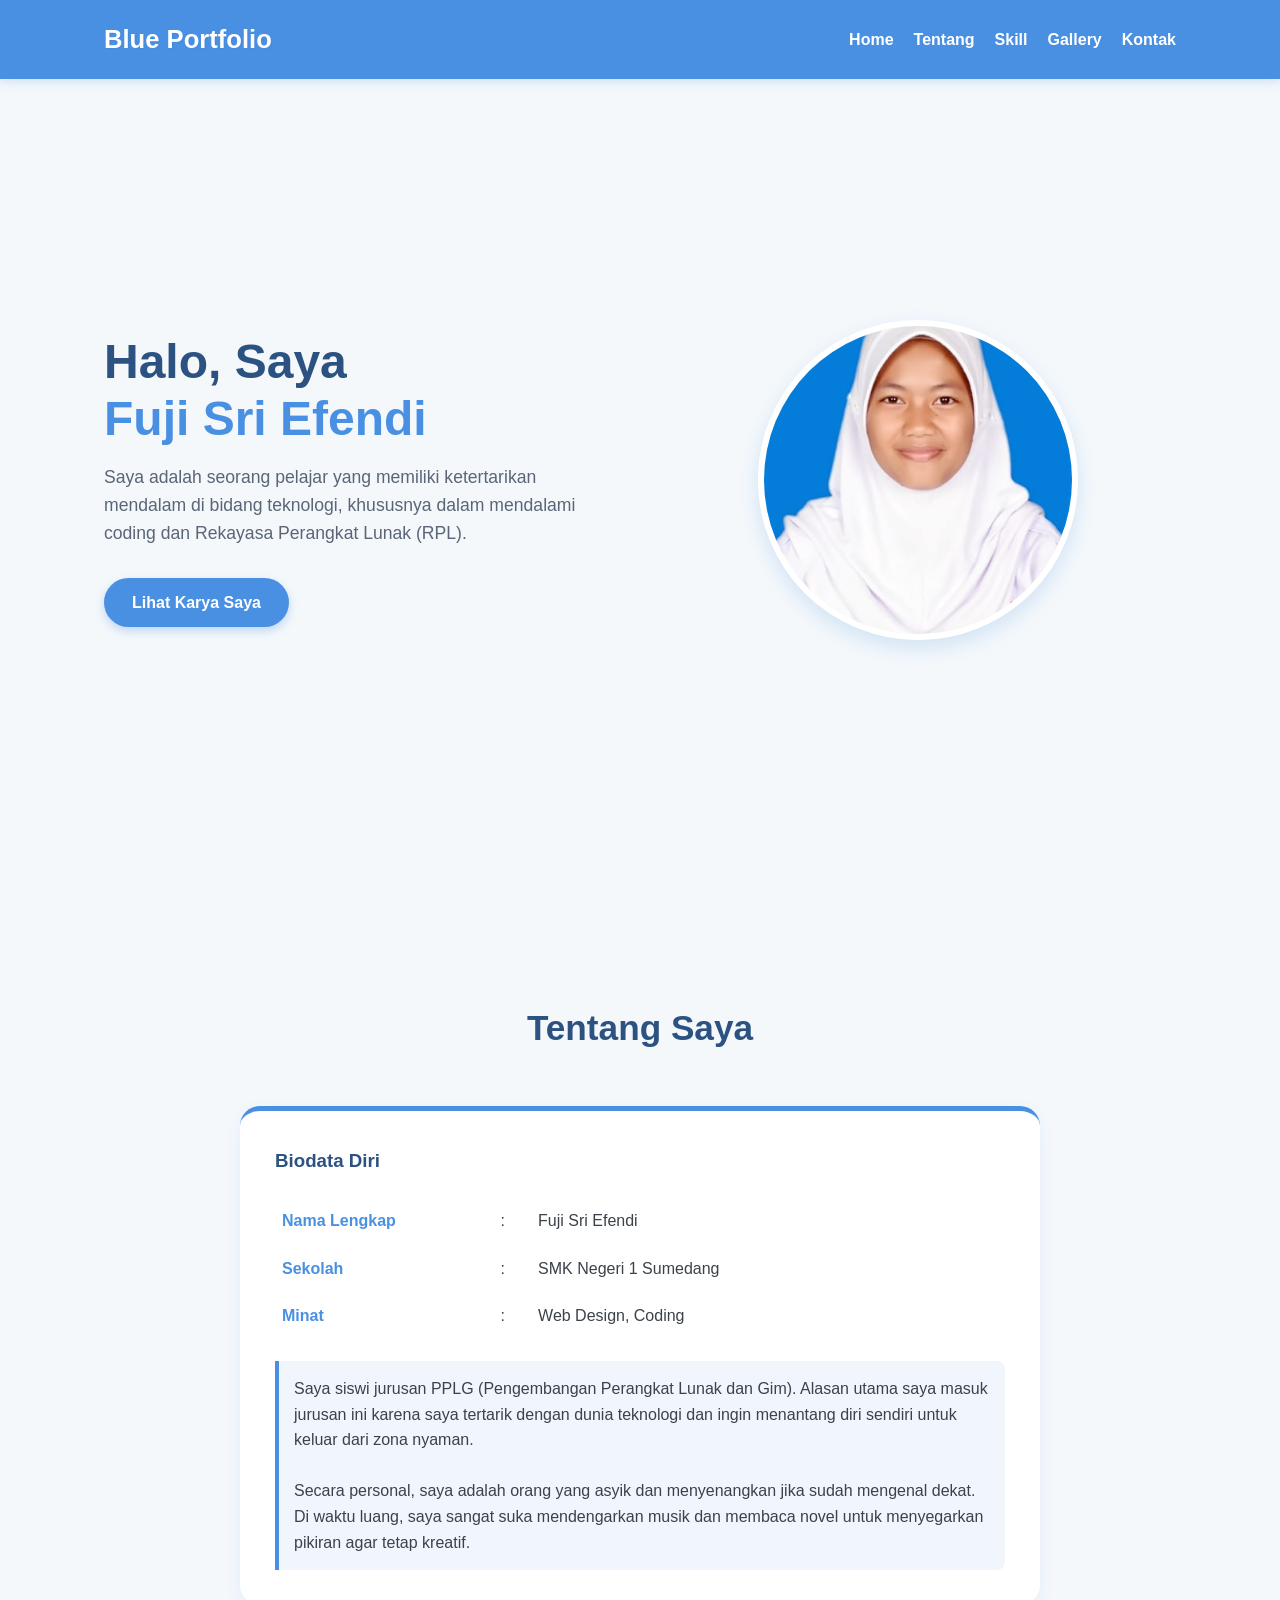
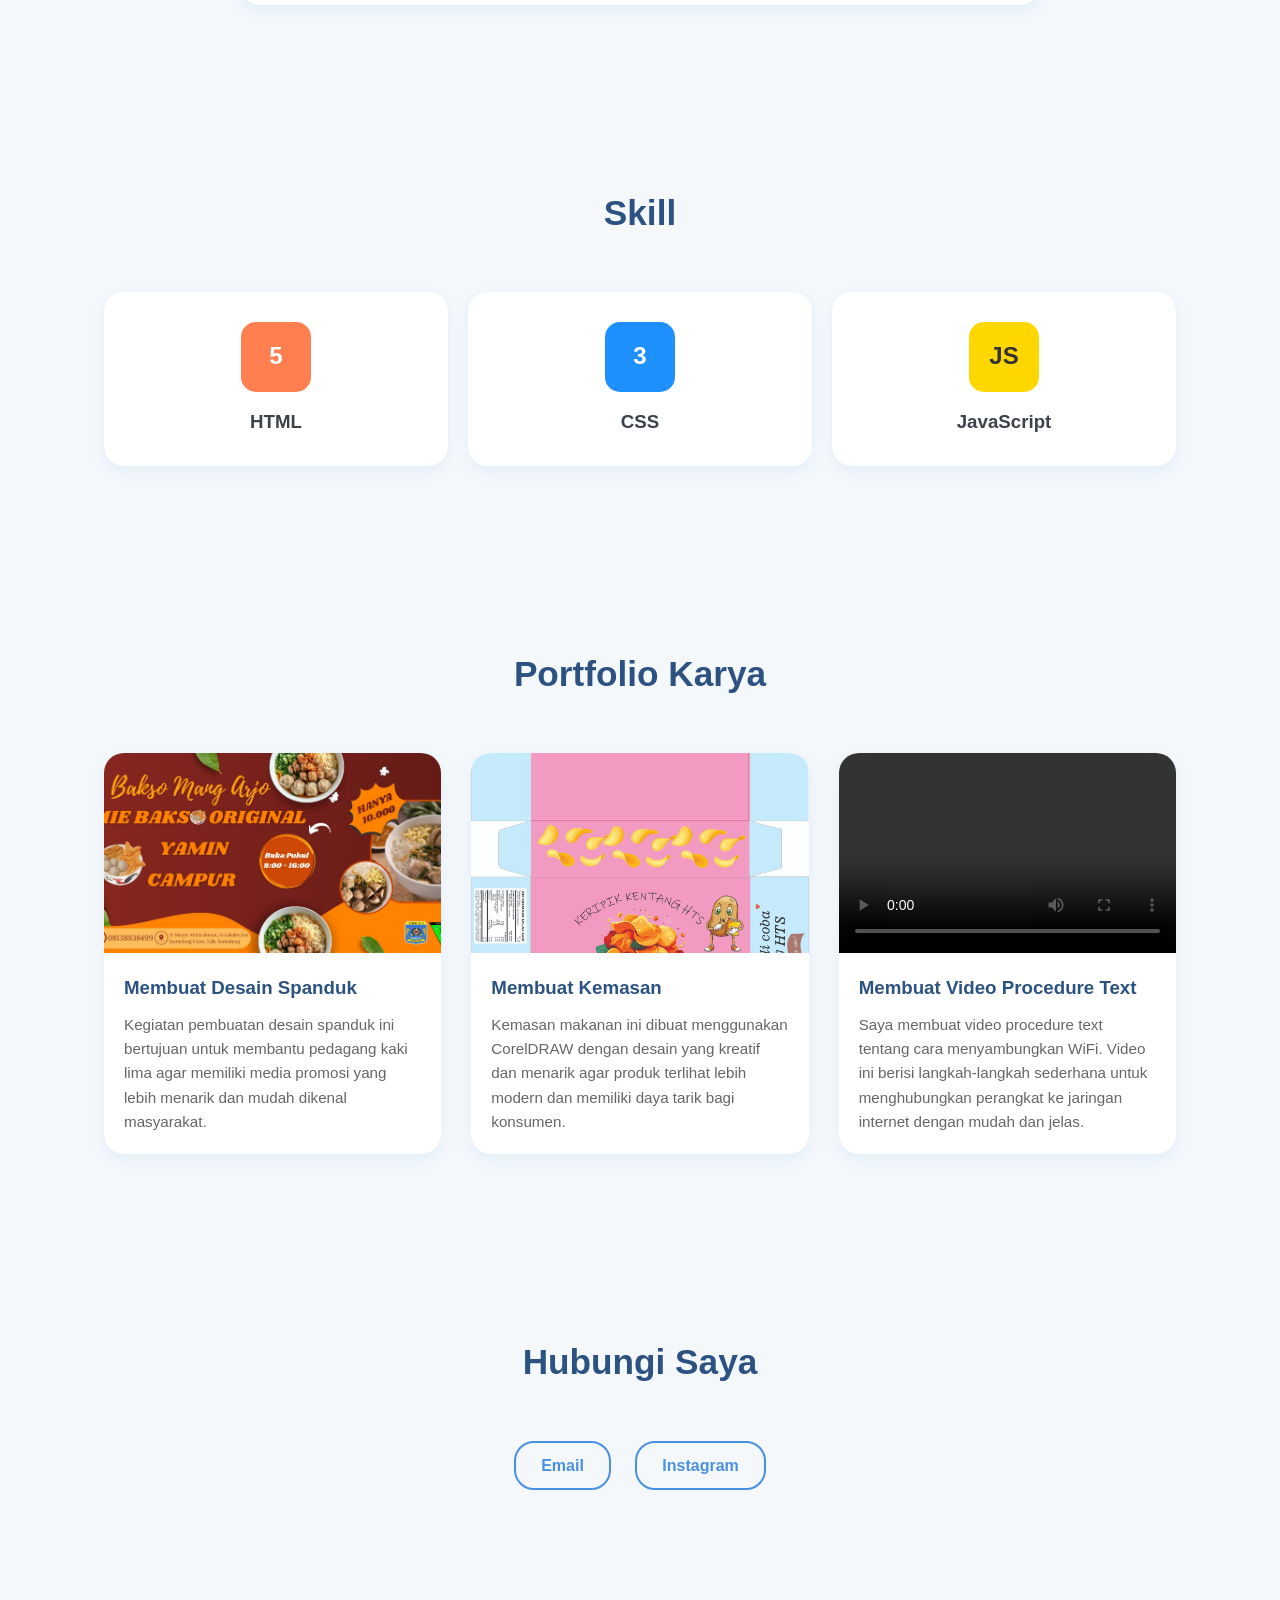
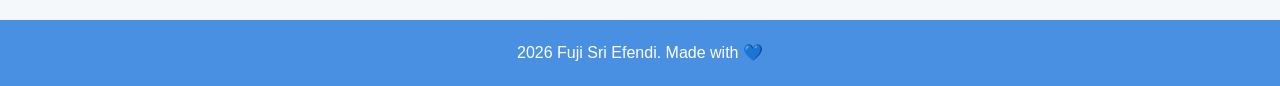
<file: index.html>
<!DOCTYPE html>
<html lang="id">
<head>
    <meta charset="UTF-8">
    <meta name="viewport" content="width=device-width, initial-scale=1.0">
    <title>Blue Portfolio</title>
    <link rel="stylesheet" href="style.css">
</head>
<body>

    <header>
        <nav class="navbar">
            <div class="logo">Blue Portfolio</div>
            <ul class="nav-links">
                <li><a href="#hero">Home</a></li>
                <li><a href="#about">Tentang</a></li>
                <li><a href="#skills">Skill</a></li>
                <li><a href="#gallery">Gallery</a></li>
                <li><a href="#contact">Kontak</a></li>
            </ul>
        </nav>
    </header>

    <section id="hero">
        <div class="hero-container">
            <div class="hero-text">
                <h1>Halo, Saya <br><span>Fuji Sri Efendi</span></h1>
                <p>
                    Saya adalah seorang pelajar yang memiliki ketertarikan mendalam di bidang teknologi,
                    khususnya dalam mendalami coding dan Rekayasa Perangkat Lunak (RPL).
                </p>
                <a href="#gallery" class="btn">Lihat Karya Saya</a>
            </div>

            <div class="hero-image">
                <img src="fuji.jpeg" alt="Foto Profil"
                     onerror="this.src='https://via.placeholder.com/300/4a90e2/ffffff?text=Foto+Kamu'">
            </div>
        </div>
    </section>

    <section id="about">
        <h2 class="section-title">Tentang Saya</h2>

        <div class="about-content">
            <div class="biodata-box">
                <h3>Biodata Diri</h3>

                <table class="biodata-table">
                    <tr>
                        <td class="label">Nama Lengkap</td>
                        <td class="titik-dua">:</td>
                        <td>Fuji Sri Efendi</td>
                    </tr>

                    <tr>
                        <td class="label">Sekolah</td>
                        <td class="titik-dua">:</td>
                        <td>SMK Negeri 1 Sumedang</td>
                    </tr>

                    <tr>
                        <td class="label">Minat</td>
                        <td class="titik-dua">:</td>
                        <td>Web Design, Coding</td>
                    </tr>
                </table>

                <p class="about-desc">
                    Saya siswi jurusan PPLG (Pengembangan Perangkat Lunak dan Gim).
                    Alasan utama saya masuk jurusan ini karena saya tertarik dengan dunia
                    teknologi dan ingin menantang diri sendiri untuk keluar dari zona nyaman.
                    <br><br>
                    Secara personal, saya adalah orang yang asyik dan menyenangkan jika
                    sudah mengenal dekat. Di waktu luang, saya sangat suka mendengarkan
                    musik dan membaca novel untuk menyegarkan pikiran agar tetap kreatif.
                </p>
            </div>
        </div>
    </section>

    <section id="skills">
        <h2 class="section-title">Skill</h2>

        <div class="skills-grid">

            <div class="skill-card">
                <div class="skill-icon html-icon">5</div>
                <h3>HTML</h3>
            </div>

            <div class="skill-card">
                <div class="skill-icon css-icon">3</div>
                <h3>CSS</h3>
            </div>

            <div class="skill-card">
                <div class="skill-icon js-icon">JS</div>
                <h3>JavaScript</h3>
            </div>

        </div>
    </section>

    <section id="gallery">
        <h2 class="section-title">Portfolio Karya</h2>

        <div class="gallery-grid">

            <div class="gallery-card">
                <div class="gallery-img">
                    <img src="sepanduk.jpeg" alt="Desain Spanduk"
                         onerror="this.src='https://via.placeholder.com/400x250/e6f0fa/4a90e2?text=Desain+Spanduk'">
                </div>

                <div class="gallery-info">
                    <h3>Membuat Desain Spanduk</h3>
                    <p>
                        Kegiatan pembuatan desain spanduk ini bertujuan untuk membantu
                        pedagang kaki lima agar memiliki media promosi yang lebih menarik
                        dan mudah dikenal masyarakat.
                    </p>
                </div>
            </div>

            <div class="gallery-card">
                <div class="gallery-img">
                    <img src="kemasan.jpeg" alt="Desain Kemasan"
                         onerror="this.src='https://via.placeholder.com/400x250/e6f0fa/4a90e2?text=Desain+Kemasan'">
                </div>

                <div class="gallery-info">
                    <h3>Membuat Kemasan</h3>
                    <p>
                        Kemasan makanan ini dibuat menggunakan CorelDRAW dengan desain
                        yang kreatif dan menarik agar produk terlihat lebih modern dan
                        memiliki daya tarik bagi konsumen.
                    </p>
                </div>
            </div>

            <div class="gallery-card">
                <div class="gallery-img">
                    <video controls width="100%">
                        <source src="pidio.mp4" type="video/mp4">
                        Browser Anda tidak mendukung video.
                    </video>
                </div>

                <div class="gallery-info">
                    <h3>Membuat Video Procedure Text</h3>
                    <p>
                        Saya membuat video procedure text tentang cara menyambungkan WiFi.
                        Video ini berisi langkah-langkah sederhana untuk menghubungkan
                        perangkat ke jaringan internet dengan mudah dan jelas.
                    </p>
                </div>
            </div>

        </div>
    </section>

    <section id="contact">
        <h2 class="section-title">Hubungi Saya</h2>

        <div class="contact-links">
            <a href="mailto:ptmoonbitefoods@gmail.com">Email</a>
            <a href="https://instagram.com/llea_1710" target="_blank">Instagram</a>
        </div>
    </section>

    <footer>
        <p> 2026 Fuji Sri Efendi. Made with 💙</p>
    </footer>

</body>
</html>
</file>
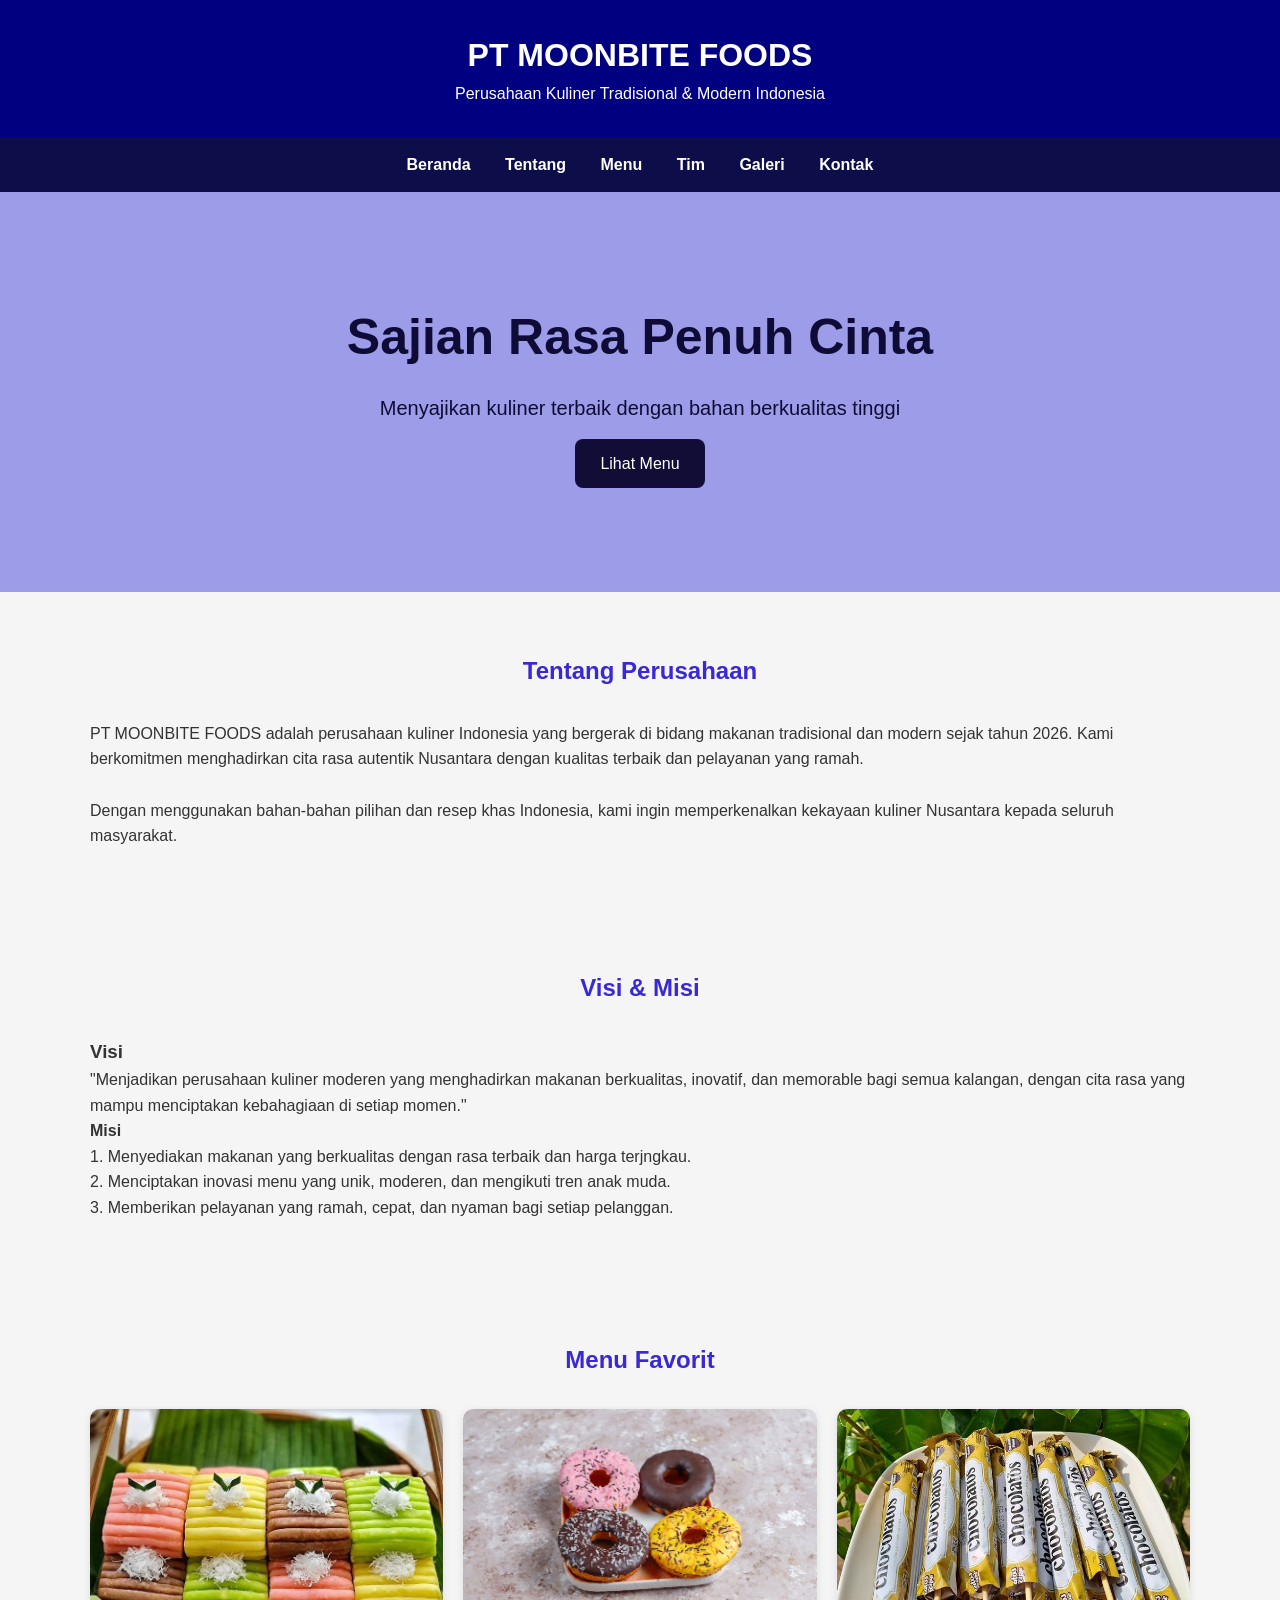
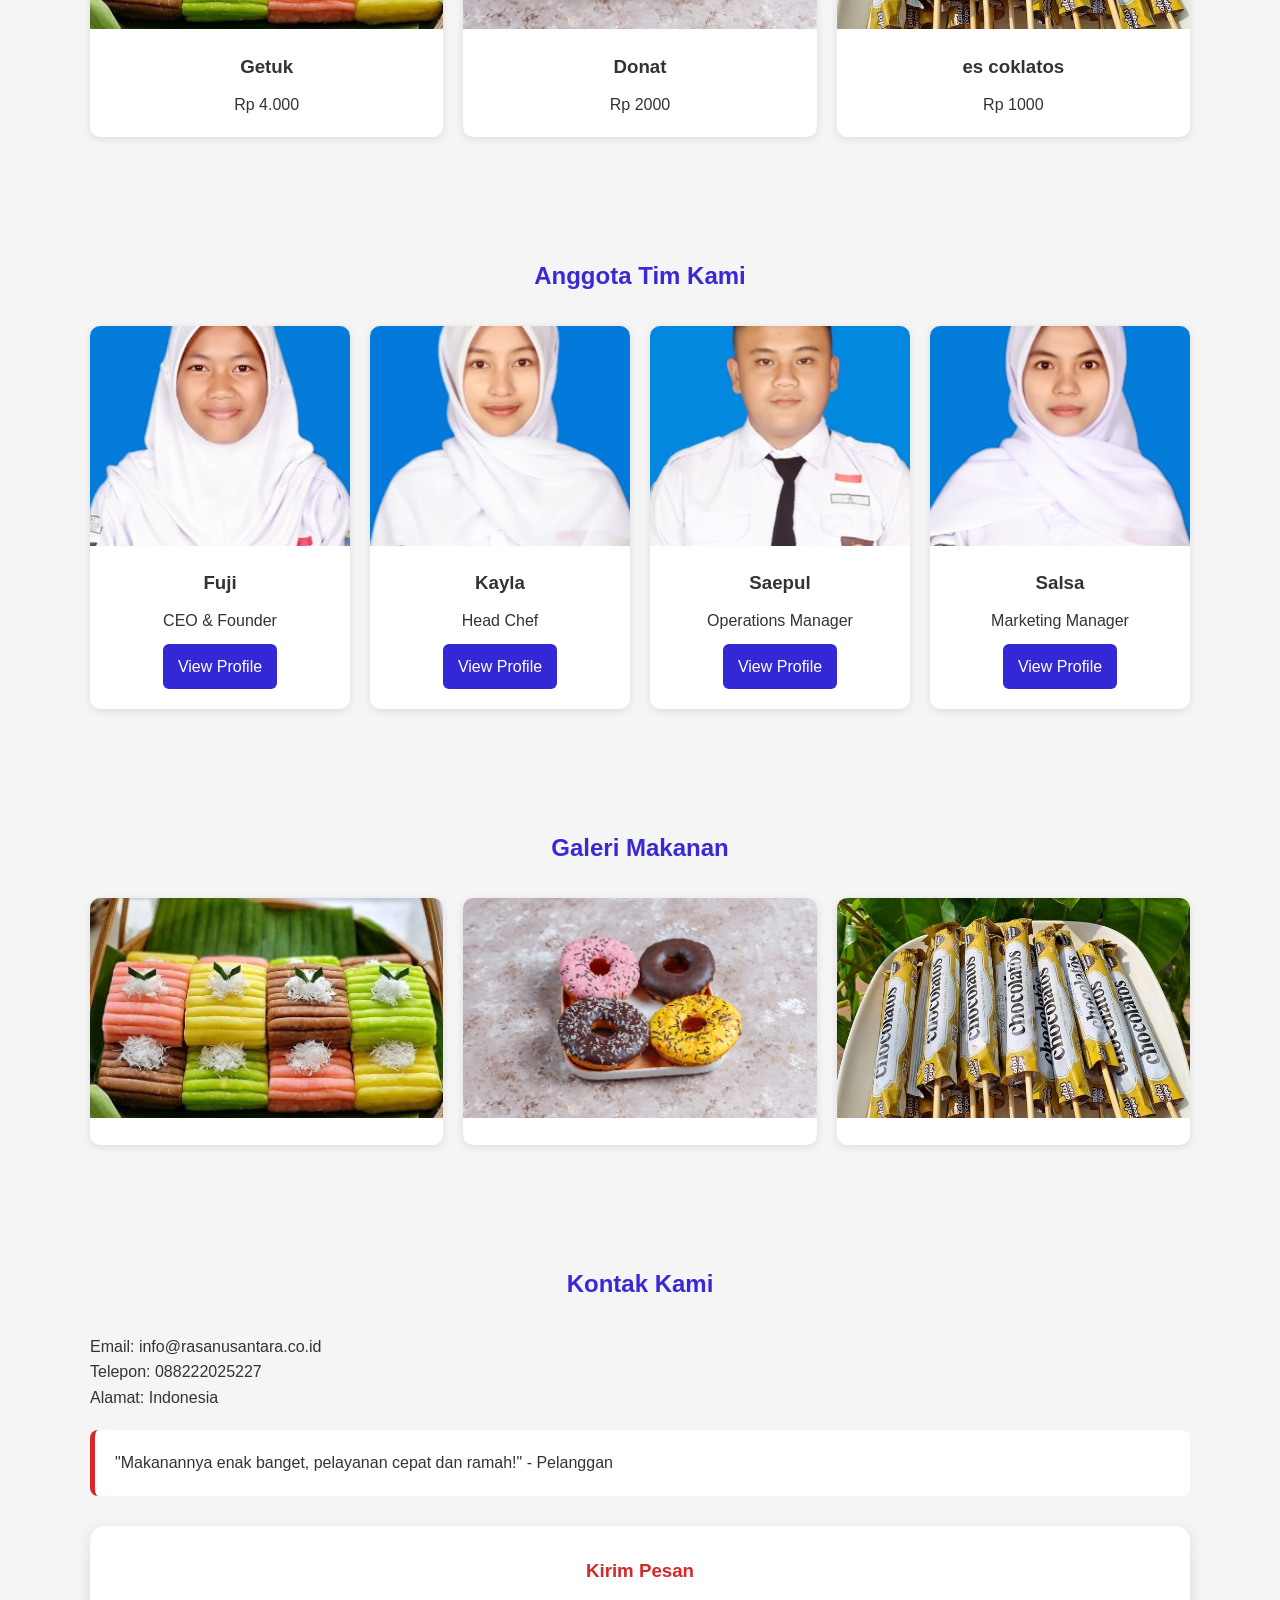
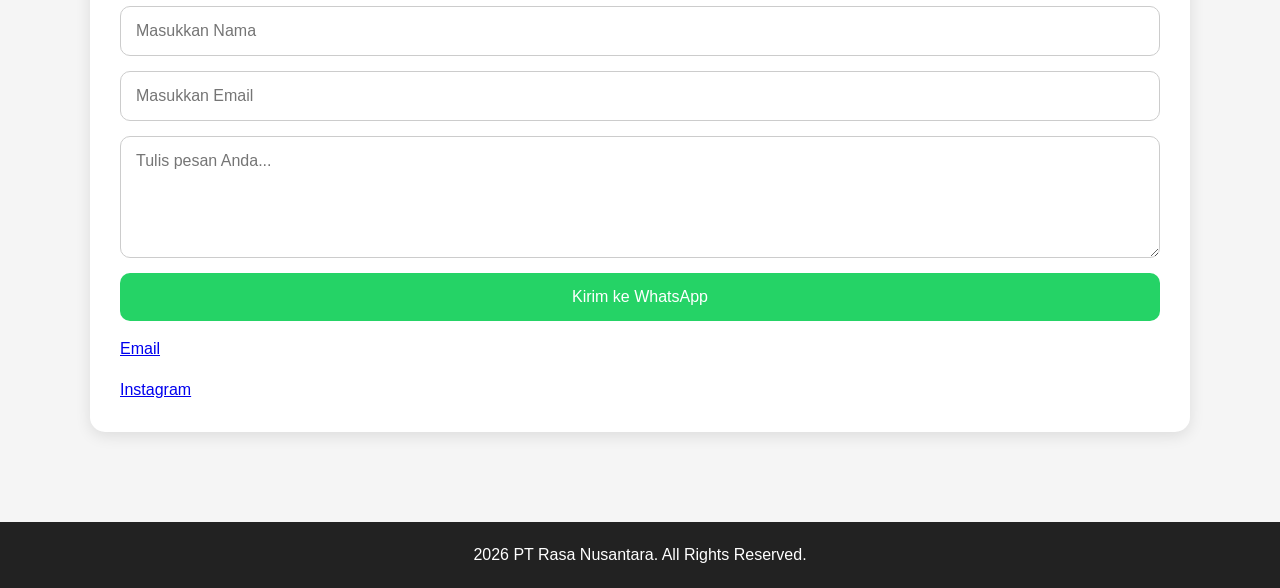
<file: perojek saepul kayla fuji salsa/index.html>
<!DOCTYPE html>
<html lang="id">
<head>
  <meta charset="UTF-8">
  <meta name="viewport" content="width=device-width, initial-scale=1.0">
  <title> PT MOONBITE FOODS - Perusahaan Kuliner</title>

  <link rel="stylesheet" href="style.css">
</head>

<body>

<header>
  <h1> PT MOONBITE FOODS</h1>
  <p>Perusahaan Kuliner Tradisional & Modern Indonesia</p>
</header>

<nav>
  <a href="#beranda">Beranda</a>
  <a href="#tentang">Tentang</a>
  <a href="#menu">Menu</a>
  <a href="#tim">Tim</a>
  <a href="#galeri">Galeri</a>
  <a href="#kontak">Kontak</a>
</nav>

<section class="hero" id="beranda">
  <h1>Sajian Rasa Penuh Cinta</h1>
  <p>Menyajikan kuliner terbaik dengan bahan berkualitas tinggi</p>
  <a href="#menu" class="btn">Lihat Menu</a>
</section>

<section id="tentang" class="section">
  <div class="container">
    <h2>Tentang Perusahaan</h2>

    <p>
       PT MOONBITE FOODS adalah perusahaan kuliner Indonesia yang bergerak
      di bidang makanan tradisional dan modern sejak tahun 2026.
      Kami berkomitmen menghadirkan cita rasa autentik Nusantara dengan
      kualitas terbaik dan pelayanan yang ramah.
    </p>
    <br>
    <p>
      Dengan menggunakan bahan-bahan pilihan dan resep khas Indonesia,
      kami ingin memperkenalkan kekayaan kuliner Nusantara kepada seluruh masyarakat.
    </p>
  </div>
</section>

<section id="visi & misi" class="section">
  <div class="container">
    <h2>Visi & Misi</h2>
    <h3>Visi</h3>
    
    <p>"Menjadikan perusahaan kuliner moderen yang menghadirkan makanan berkualitas, inovatif, dan memorable bagi semua kalangan, dengan cita rasa yang mampu menciptakan kebahagiaan di setiap momen."</p>

    <h4>Misi</h4>

    <p>1. Menyediakan makanan yang berkualitas dengan rasa terbaik dan harga terjngkau.</p>
    <p>2. Menciptakan inovasi menu yang unik, moderen, dan mengikuti tren anak muda.</p>
    <p>3. Memberikan pelayanan yang ramah, cepat, dan nyaman bagi setiap pelanggan.</p>
 </div>
 </section>

<section id="menu" class="section">
  <div class="container">
    <h2>Menu Favorit</h2>

    <div class="menu">

      <div class="card">
        <img src="getuk.jpeg" alt="getuk">
        <h3>Getuk</h3>
        <p>Rp 4.000</p>
      </div>

      <div class="card">
        <img src="donat.jpeg" alt="donat">
        <h3>Donat</h3>
        <p>Rp 2000</p>
      </div>

      <div class="card">
        <img src="coklatos.jpeg" alt="Bakso">
        <h3>es coklatos</h3>
        <p>Rp 1000</p>
      </div>

    </div>
  </div>
</section>

<section id="tim" class="section">
  <div class="container">
    <h2>Anggota Tim Kami</h2>

    <div class="team">

      <div class="card">
        <img src="fuji.jpeg" alt="CEO">
        <h3>Fuji</h3>
        <p>CEO & Founder</p>
        <a href="fuji/index.html"class="btn-lihat">View Profile</a>
      </div>

      <div class="card">
        <img src="kayla.jpeg" alt="Chef">
        <h3>Kayla</h3>
        <p>Head Chef</p>
        <a href="kayla/index.html"class="btn-lihat">View Profile</a>
      </div>

      <div class="card">
        <img src="saepul (2).jpeg" alt="Manager">
        <h3>Saepul</h3>
        <p>Operations Manager</p>
        <a href="saepul/index.html"class="btn-lihat">View Profile</a>
      </div>

      <div class="card">
        <img src="salsa (2).jpeg" alt="Marketing">
        <h3>Salsa</h3>
        <p>Marketing Manager</p>
        <a href="salsa/index.html"class="btn-lihat">View Profile</a>
      </div>

    </div>
  </div>
</section>

<section id="galeri" class="section">
  <div class="container">
    <h2>Galeri Makanan</h2>

    <div class="gallery">

      <div class="card">
        <img src="getuk.jpeg" alt="galeri1">
      </div>

      <div class="card">
        <img src="donat.jpeg" alt="galeri2">
      </div>

      <div class="card">
        <img src="coklatos.jpeg" alt="galeri3">
      </div>

    </div>
  </div>
</section>

<section id="kontak" class="section">
  <div class="container">
    <h2>Kontak Kami</h2>

    <p>Email: info@rasanusantara.co.id</p>
    <p>Telepon: 088222025227 </p>
    <p>Alamat: Indonesia</p>

    <div class="testimoni">
      "Makanannya enak banget, pelayanan cepat dan ramah!" - Pelanggan
    </div>

    <div class="contact-box">
      <h3>Kirim Pesan</h3>

      <form class="contact-form">

        <input type="text" id="nama" placeholder="Masukkan Nama" required>

        <input type="email" id="email" placeholder="Masukkan Email" required>

        <textarea id="pesan" rows="5" placeholder="Tulis pesan Anda..." required></textarea>

        <button type="submit">Kirim ke WhatsApp</button>
          <a href="mailto:emailkamu@gmail.com" class="contact-icon email">
                <i class="fas fa-envelope"></i> Email
            </a>
            <a href="https://instagram.com/username_kamu" target="_blank" class="contact-icon instagram">
                <i class="fab fa-instagram"></i> Instagram
            </a>

      </form>
    </div>

  </div>
</section>

<footer>
  <p> 2026 PT Rasa Nusantara. All Rights Reserved.</p>
</footer>

<script src="script.js"></script>

</body>
</html>
</file>
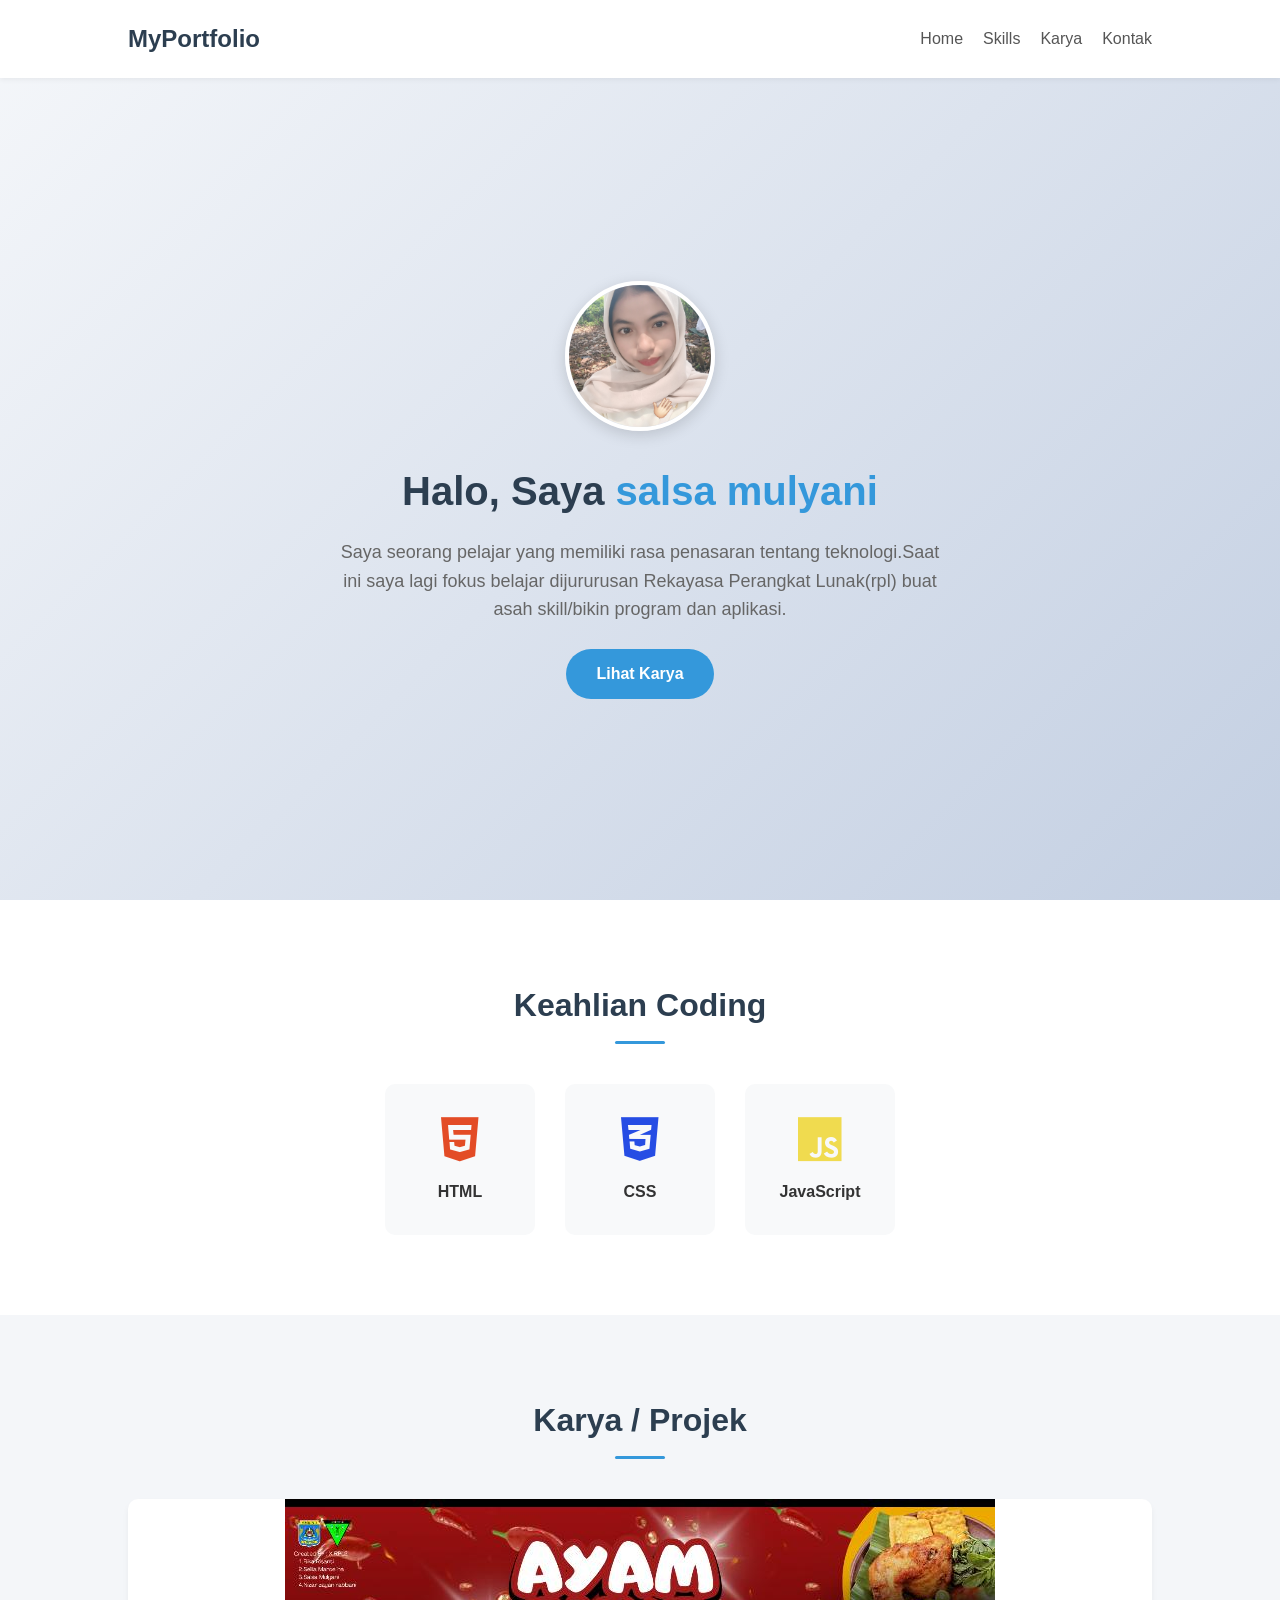
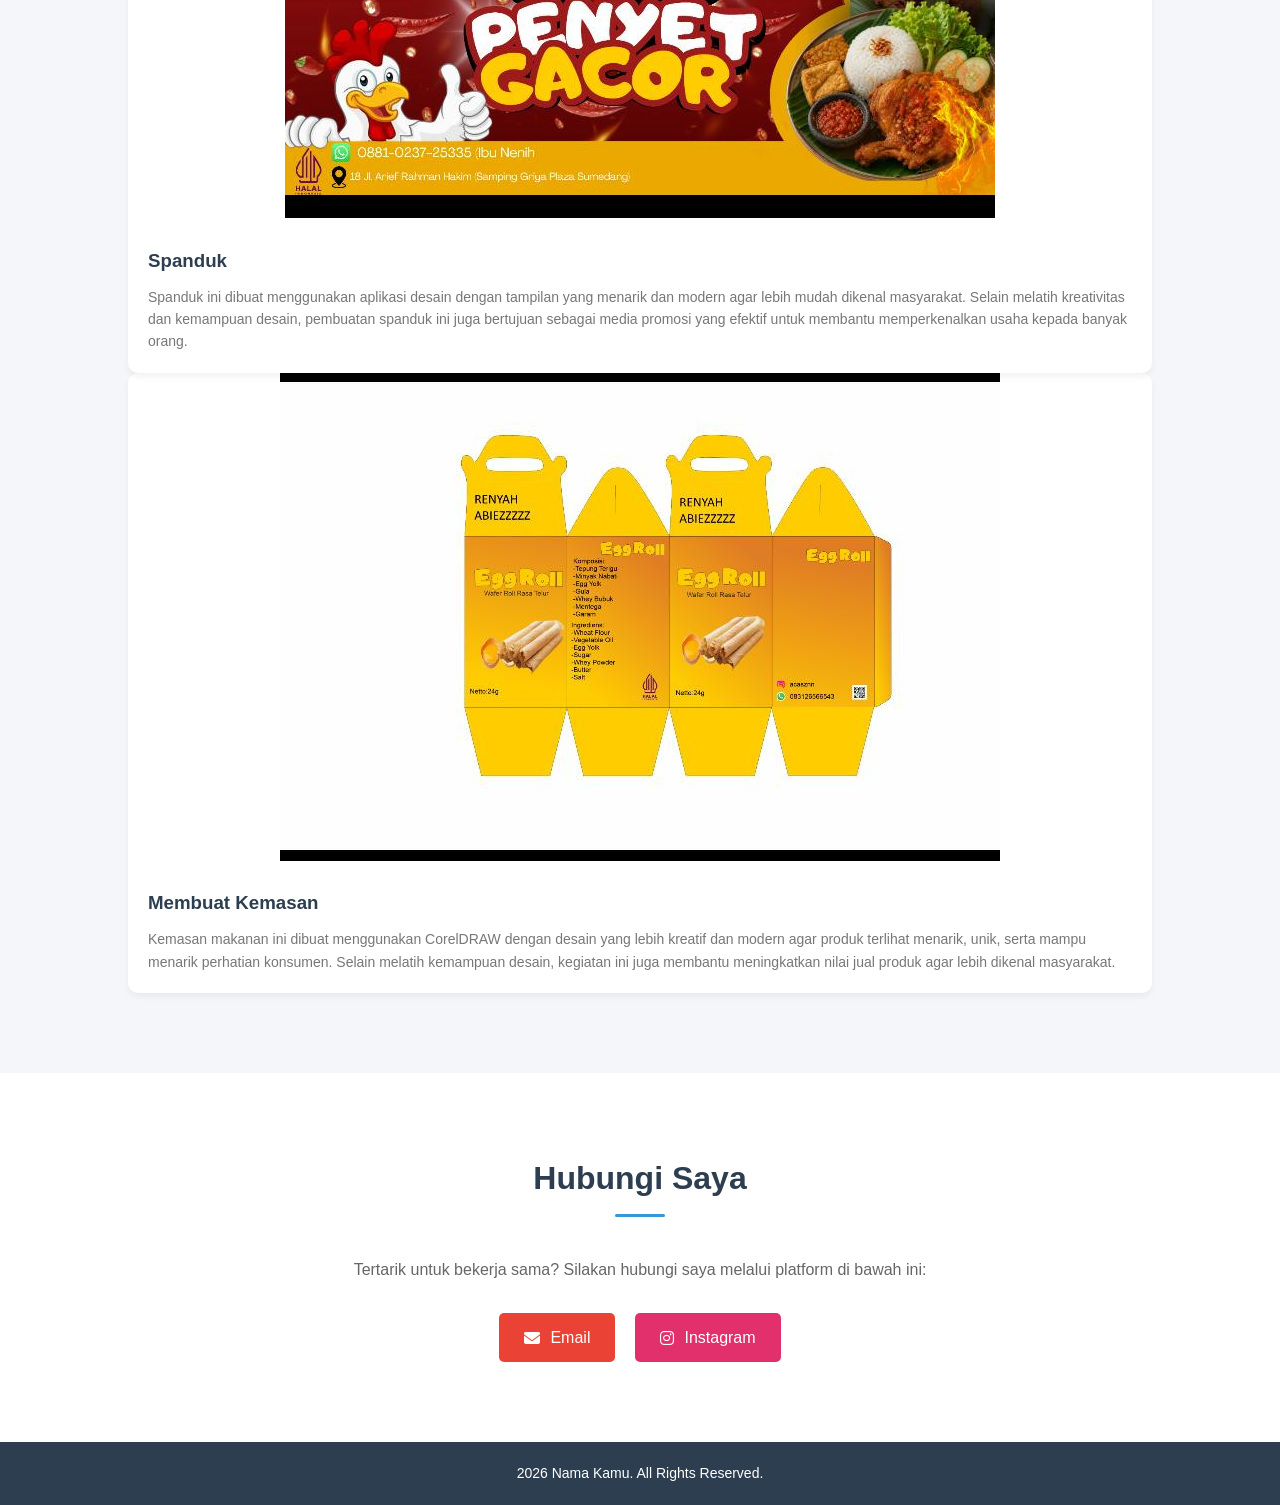
<file: perojek saepul kayla fuji salsa/salsa/index.html>
<!DOCTYPE html>
<html lang="id">
<head>
    <meta charset="UTF-8">
    <meta name="viewport" content="width=device-width, initial-scale=1.0">
    <title>Portofolio | salsa mulyani</title>
    <link rel="stylesheet" href="style.css">
    <link rel="stylesheet" href="https://cdnjs.cloudflare.com/ajax/libs/font-awesome/6.4.0/css/all.min.css">
</head>
<body>

    <nav class="navbar">
        <div class="logo">MyPortfolio</div>
        <ul class="nav-links">
            <li><a href="#home">Home</a></li>
            <li><a href="#skills">Skills</a></li>
            <li><a href="#projects">Karya</a></li>
            <li><a href="#contact">Kontak</a></li>
        </ul>
    </nav>

    <section id="home" class="hero">
        <div class="hero-content">
            <img src="salsa.jpeg" alt="Foto Profil Nama Kamu" class="profile-img">
            
            <h1>Halo, Saya<span class="highlight"> salsa mulyani</span></h1>
            <p>Saya seorang pelajar yang memiliki rasa penasaran tentang teknologi.Saat ini saya lagi fokus belajar dijururusan Rekayasa Perangkat Lunak(rpl) buat asah skill/bikin program dan aplikasi.</p>
            <a href="#projects" class="btn">Lihat Karya</a>
        </div>
    </section>

    <section id="skills" class="skills">
        <h2>Keahlian Coding</h2>
        <div class="skills-container">
            <div class="skill-card">
                <i class="fab fa-html5"></i>
                <h3>HTML</h3>
            </div>
            <div class="skill-card">
                <i class="fab fa-css3-alt"></i>
                <h3>CSS</h3>
            </div>
            <div class="skill-card">
                <i class="fab fa-js"></i>
                <h3>JavaScript</h3>
            </div>
        </div>
    </section>

    <section id="projects" class="projects">
        <h2>Karya / Projek</h2>
        <div class="projects-grid">
            <div class="project-card">
                 <img src="sepanduk.jpeg" alt="">
                <div class="project-info">
                    <h3>Spanduk</h3>
                    <p>Spanduk ini dibuat menggunakan aplikasi desain dengan tampilan yang menarik dan modern agar lebih mudah dikenal masyarakat. Selain melatih kreativitas dan kemampuan desain, pembuatan spanduk ini juga bertujuan sebagai media promosi yang efektif untuk membantu memperkenalkan usaha kepada banyak orang.</p>
                </div>
            </div>
            </div>
            <div class="project-card">
                 <img src="kemasan.jpeg" alt="">
                <div class="project-info">
                    <h3>Membuat Kemasan</h3>
                    <p> Kemasan makanan ini dibuat menggunakan CorelDRAW dengan desain yang lebih kreatif dan modern agar produk terlihat menarik, unik, serta mampu menarik perhatian konsumen. Selain melatih kemampuan desain, kegiatan ini juga membantu meningkatkan nilai jual produk agar lebih dikenal masyarakat.</p>
                </div>
            </div>
        </div>
    </section>

    <section id="contact" class="contact">
        <h2>Hubungi Saya</h2>
        <p>Tertarik untuk bekerja sama? Silakan hubungi saya melalui platform di bawah ini:</p>
        <div class="contact-links">
            <a href="mailto:emailkamu@gmail.com" class="contact-icon email">
                <i class="fas fa-envelope"></i> Email
            </a>
            <a href="https://instagram.com/username_kamu" target="_blank" class="contact-icon instagram">
                <i class="fab fa-instagram"></i> Instagram
            </a>
        </div>
    </section>

    <footer>
        <p> 2026 Nama Kamu. All Rights Reserved.</p>
    </footer>

    <script src="script.js"></script>
</body>
</html>
</file>
<file: style.css>
/* --- RESET & BASIC STYLES --- */
* {
    margin: 0;
    padding: 0;
    box-sizing: border-box;
    font-family: 'Segoe UI', Tahoma, Geneva, Verdana, sans-serif;
    scroll-behavior: smooth;
}

body {
    background-color: #f4f8fb; /* Background biru super soft/bersih */
    color: #3b4249;
    line-height: 1.6;
}

a {
    text-decoration: none;
    color: inherit;
}

/* --- NAVBAR --- */
header {
    background-color: #4a90e2; /* Biru cerah estetik */
    position: fixed;
    width: 100%;
    top: 0;
    left: 0;
    z-index: 1000;
    box-shadow: 0 2px 10px rgba(74, 144, 226, 0.25);
}

.navbar {
    display: flex;
    justify-content: space-between;
    align-items: center;
    padding: 1.2rem 5%;
    max-width: 1200px;
    margin: 0 auto;
}

.logo {
    font-size: 1.6rem;
    font-weight: bold;
    color: #fff;
    text-shadow: 1px 1px 2px rgba(0,0,0,0.05);
}

.nav-links {
    display: flex;
    list-style: none;
}

.nav-links li {
    margin-left: 20px;
}

.nav-links a {
    color: #fff;
    font-weight: 600;
    transition: color 0.3s;
}

.nav-links a:hover {
    color: #1a4a75; /* Biru tua saat di-hover */
}

/* --- HERO SECTION --- */
#hero {
    min-height: 100vh;
    display: flex;
    align-items: center;
    padding: 120px 5% 60px 5%;
}

.hero-container {
    display: flex;
    align-items: center;
    justify-content: space-between;
    max-width: 1200px;
    width: 100%;
    margin: 0 auto;
    gap: 40px;
}

.hero-text {
    flex: 1;
}

.hero-text h1 {
    font-size: 3rem;
    color: #2c5282; /* Biru denim elegan */
    line-height: 1.2;
    margin-bottom: 15px;
}

.hero-text h1 span {
    color: #4a90e2;
}

.hero-text p {
    font-size: 1.1rem;
    color: #5a6578;
    margin-bottom: 30px;
}

.hero-image {
    flex: 1;
    display: flex;
    justify-content: center;
}

.hero-image img {
    width: 320px;
    height: 320px;
    border-radius: 50%;
    object-fit: cover;
    box-shadow: 0 8px 20px rgba(74, 144, 226, 0.2);
    border: 6px solid #fff;
}

.btn {
    display: inline-block;
    background-color: #4a90e2;
    color: #fff;
    padding: 12px 28px;
    border-radius: 25px;
    font-weight: bold;
    transition: all 0.3s ease;
    box-shadow: 0 4px 10px rgba(74, 144, 226, 0.3);
}

.btn:hover {
    background-color: #2c5282;
    transform: translateY(-2px);
}

/* --- SECTION GENERAL --- */
section {
    padding: 100px 5% 80px 5%;
    max-width: 1200px;
    margin: 0 auto;
}

.section-title {
    text-align: center;
    font-size: 2.2rem;
    margin-bottom: 50px;
    color: #2c5282;
}

/* --- ABOUT SECTION --- */
.about-content {
    display: flex;
    justify-content: center;
}

.biodata-box {
    background: #fff;
    width: 100%;
    max-width: 800px;
    padding: 35px;
    border-radius: 20px;
    box-shadow: 0 5px 15px rgba(74, 144, 226, 0.1);
    border-top: 5px solid #4a90e2;
}

.biodata-box h3 {
    color: #2c5282;
    margin-bottom: 20px;
}

.biodata-table {
    width: 100%;
    margin-bottom: 20px;
}

.biodata-table td {
    padding: 10px 5px;
}

.biodata-table td.label {
    width: 30%;
    font-weight: bold;
    color: #4a90e2;
}

.about-desc {
    background-color: #f0f6fc;
    padding: 15px;
    border-left: 4px solid #4a90e2;
    border-radius: 0 8px 8px 0;
}

/* --- SKILLS SECTION (Grid Sejajar) --- */
.skills-grid {
    display: grid;
    grid-template-columns: repeat(auto-fit, minmax(200px, 1fr));
    gap: 20px;
}

.skill-card {
    background: #fff;
    padding: 30px 20px;
    border-radius: 20px;
    text-align: center;
    box-shadow: 0 5px 15px rgba(74, 144, 226, 0.1);
    transition: transform 0.3s;
}

.skill-card:hover {
    transform: translateY(-5px);
}

.skill-icon {
    width: 70px;
    height: 70px;
    margin: 0 auto 15px auto;
    border-radius: 15px;
    display: flex;
    align-items: center;
    justify-content: center;
    font-weight: bold;
    font-size: 1.5rem;
    color: #fff;
}

.html-icon { background-color: #ff7f50; }
.css-icon { background-color: #1e90ff; }
.js-icon { background-color: #ffd700; color: #333; }

/* --- GALLERY SECTION (Hasil Karya) --- */
.gallery-grid {
    display: grid;
    grid-template-columns: repeat(auto-fit, minmax(300px, 1fr));
    gap: 30px;
}

.gallery-card {
    background: #fff;
    border-radius: 20px;
    overflow: hidden;
    box-shadow: 0 5px 15px rgba(74, 144, 226, 0.1);
    transition: transform 0.3s;
}

.gallery-card:hover {
    transform: translateY(-8px);
}

.gallery-img img, 
.gallery-img video, 
.gallery-img iframe {
    width: 100%;
    height: 200px;
    object-fit: cover; 
    display: block;
    border: none;      
}

.gallery-info {
    padding: 20px;
}

.gallery-info h3 {
    color: #2c5282;
    margin-bottom: 10px;
}

.gallery-info p {
    font-size: 0.95rem;
    color: #666;
}

/* --- CONTACT & FOOTER --- */
#contact {
    text-align: center;
}

.contact-links a {
    display: inline-block;
    margin: 0 10px;
    padding: 10px 25px;
    border: 2px solid #4a90e2;
    border-radius: 20px;
    color: #4a90e2;
    font-weight: bold;
    transition: 0.3s;
}

.contact-links a:hover {
    background-color: #4a90e2;
    color: #fff;
}

footer {
    background-color: #4a90e2;
    color: #fff;
    text-align: center;
    padding: 20px;
    margin-top: 50px;
}

/* --- RESPONSIVE --- */
@media (max-width: 768px) {
    .hero-container {
        flex-direction: column-reverse;
        text-align: center;
    }
    .navbar {
        flex-direction: column;
    }
    .nav-links {
        margin-top: 10px;
    }
    .hero-image img {
        width: 240px;
        height: 240px;
    }
}
</file>
<file: perojek saepul kayla fuji salsa/style.css>
*{
  margin:0;
  padding:0;
  box-sizing:border-box;
  font-family:Arial, sans-serif;
}

body{
  background:#f5f5f5;
  color:#333;
  line-height:1.6;
}

header{
  background:navy;
  color:white;
  text-align:center;
  padding:30px 20px;
}

nav{
  background:#0d0d4a;
  padding:15px;
  text-align:center;
}

nav a{
  color:rgb(255, 255, 255);
  text-decoration:none;
  margin:0 15px;
  font-weight:bold;
}

nav a:hover{
  color:#ffd166;
}

.hero{
  background:rgb(156, 156, 233);
  height:400px;
  display:flex;
  flex-direction:column;
  justify-content:center;
  align-items:center;
  color:rgb(14, 12, 54);
  text-align:center;
}

.hero h1{
  font-size:50px;
}

.hero p{
  margin:15px 0;
  font-size:20px;
}

.btn{
  background:#110d37;
  color:white;
  padding:12px 25px;
  text-decoration:none;
  border-radius:8px;
}

.btn:hover{
  background:#391ba6;
}

.section{
  padding:60px 20px;
}

.container{
  max-width:1100px;
  margin:auto;
}

h2{
  text-align:center;
  margin-bottom:30px;
  color:#3928d6;
}

.menu,
.team,
.gallery{
  display:grid;
  grid-template-columns:repeat(auto-fit,minmax(250px,1fr));
  gap:20px;
}

.card{
  background:white;
  border-radius:10px;
  overflow:hidden;
  box-shadow:0 2px 8px rgba(0,0,0,0.1);
  text-align:center;
  padding-bottom:20px;
}

.card img{
  width:100%;
  height:220px;
  object-fit:cover;
}

.card h3{
  margin:15px 0 10px;
}

.btn-lihat{
  display:inline-block;
  margin-top:10px;
  background:#3428d6;
  color:white;
  padding:10px 15px;
  border-radius:6px;
  text-decoration:none;
}

.btn-lihat:hover{
  background:#2e1ba6;
}

.testimoni{
  margin-top:20px;
  background:white;
  padding:20px;
  border-left:5px solid #d62828;
  border-radius:8px;
}

footer{
  background:#222;
  color:white;
  text-align:center;
  padding:20px;
  margin-top:30px;
}

/* FORM WHATSAPP */

.contact-box{
  background:white;
  padding:30px;
  margin-top:30px;
  border-radius:15px;
  box-shadow:0 4px 15px rgba(0,0,0,0.1);
}

.contact-box h3{
  margin-bottom:20px;
  color:#d62828;
  text-align:center;
}

.contact-form{
  display:flex;
  flex-direction:column;
  gap:15px;
}

.contact-form input,
.contact-form textarea{
  width:100%;
  padding:15px;
  border:1px solid #ccc;
  border-radius:10px;
  font-size:16px;
  outline:none;
}

.contact-form input:focus,
.contact-form textarea:focus{
  border-color:#d62828;
}

.contact-form button{
  background:#25D366;
  color:white;
  border:none;
  padding:15px;
  font-size:16px;
  border-radius:10px;
  cursor:pointer;
  transition:0.3s;
}

.contact-form button:hover{
  background:#1ebe5d;
}
</file>
<file: perojek saepul kayla fuji salsa/salsa/style.css>
/* --- RESET & BASE STYLES --- */
* {
    margin: 0;
    padding: 0;
    box-sizing: border-box;
    font-family: 'Segoe UI', Tahoma, Geneva, Verdana, sans-serif;
    scroll-behavior: smooth; /* Membuat efek scroll jadi mulus */
}

body {
    background-color: #f9f9f9;
    color: #333;
    line-height: 1.6;
}

/* --- NAVIGATION BAR --- */
.navbar {
    display: flex;
    justify-content: space-between;
    align-items: center;
    padding: 20px 10%;
    background-color: #ffffff;
    box-shadow: 0 2px 5px rgba(0,0,0,0.05);
    position: fixed;
    width: 100%;
    top: 0;
    z-index: 1000;
}

.navbar .logo {
    font-size: 24px;
    font-weight: bold;
    color: #2c3e50;
}

.nav-links {
    display: flex;
    list-style: none;
}

.nav-links li {
    margin-left: 20px;
}

.nav-links a {
    text-decoration: none;
    color: #555;
    font-weight: 500;
    transition: color 0.3s ease;
}

.nav-links a:hover {
    color: #3498db;
}

/* --- HERO / HOME SECTION --- */
.hero {
    height: 100vh;
    display: flex;
    justify-content: center;
    align-items: center;
    text-align: center;
    background: linear-gradient(135deg, #f5f7fa 0%, #c3cfe2 100%);
    padding: 0 20px;
    padding-top: 80px; /* Supaya tidak tertutup navbar */
}

.hero-content {
    max-width: 600px;
}

.profile-img {
    width: 150px;
    height: 150px;
    border-radius: 50%;
    object-fit: cover;
    margin-bottom: 20px;
    border: 4px solid #fff;
    box-shadow: 0px 4px 15px rgba(0, 0, 0, 0.15);
}

.hero h1 {
    font-size: 40px;
    margin-bottom: 15px;
    color: #2c3e50;
}

.highlight {
    color: #3498db;
}

.hero p {
    font-size: 18px;
    color: #666;
    margin-bottom: 25px;
}

.btn {
    display: inline-block;
    padding: 12px 30px;
    background-color: #3498db;
    color: #fff;
    text-decoration: none;
    border-radius: 25px;
    font-weight: 600;
    transition: background 0.3s ease, transform 0.2s ease;
}

.btn:hover {
    background-color: #2980b9;
    transform: translateY(-2px);
}

/* --- SECTION GENERAL STYLES --- */
section {
    padding: 80px 10%;
    text-align: center;
}

section h2 {
    font-size: 32px;
    margin-bottom: 40px;
    color: #2c3e50;
    position: relative;
}

section h2::after {
    content: '';
    display: block;
    width: 50px;
    height: 3px;
    background-color: #3498db;
    margin: 10px auto 0;
    border-radius: 2px;
}

/* --- SKILLS SECTION --- */
.skills {
    background-color: #ffffff;
}

.skills-container {
    display: flex;
    justify-content: center;
    gap: 30px;
    flex-wrap: wrap;
}

.skill-card {
    background-color: #f8f9fa;
    padding: 30px;
    border-radius: 10px;
    width: 150px;
    transition: transform 0.3s ease, box-shadow 0.3s ease;
}

.skill-card i {
    font-size: 50px;
    margin-bottom: 15px;
}

/* Warna ikon orisinal brand */
.fa-html5 { color: #e34c26; }
.fa-css3-alt { color: #264de4; }
.fa-js { color: #f0db4f; }
.fa-react { color: #61dbfb; }

.skill-card h3 {
    font-size: 16px;
    color: #333;
}

.skill-card:hover {
    transform: translateY(-5px);
    box-shadow: 0 5px 15px rgba(0,0,0,0.1);
}

/* --- PROJECTS SECTION --- */
.projects {
    background-color: #f4f6f9;
}

.projects-grid {
    display: grid;
    grid-template-columns: repeat(auto-fit, minmax(280px, 1fr));
    gap: 30px;
}

.project-card {
    background-color: #ffffff;
    border-radius: 10px;
    overflow: hidden;
    box-shadow: 0 4px 6px rgba(0,0,0,0.05);
    transition: transform 0.3s ease;
}

.project-img {
    background-color: #eef2f7;
    font-size: 60px;
    padding: 40px 0;
}

.project-info {
    padding: 20px;
    text-align: left;
}

.project-info h3 {
    margin-bottom: 10px;
    color: #2c3e50;
}

.project-info p {
    color: #777;
    font-size: 14px;
}

.project-card:hover {
    transform: translateY(-5px);
}

/* --- CONTACT SECTION --- */
.contact {
    background-color: #ffffff;
}

.contact p {
    margin-bottom: 30px;
    color: #666;
}

.contact-links {
    display: flex;
    justify-content: center;
    gap: 20px;
}

.contact-icon {
    display: inline-flex;
    align-items: center;
    gap: 10px;
    padding: 12px 25px;
    color: white;
    text-decoration: none;
    border-radius: 5px;
    font-weight: 500;
    transition: opacity 0.3s;
}

.contact-icon:hover {
    opacity: 0.9;
}

.email { background-color: #ea4335; }
.instagram { background-color: #e1306c; }

/* --- FOOTER --- */
footer {
    background-color: #2c3e50;
    color: #fff;
    text-align: center;
    padding: 20px;
    font-size: 14px;
}

/* --- RESPONSIVE MOBILE VIEW --- */
@media (max-width: 768px) {
    .navbar {
        padding: 15px 5px;
        flex-direction: column;
        gap: 10px;
    }
    .nav-links {
        justify-content: center;
    }
    .nav-links li {
        margin: 0 10px;
    }
    .hero h1 {
        font-size: 30px;
    }
    section {
        padding: 60px 5%;
    }
}
</file>
